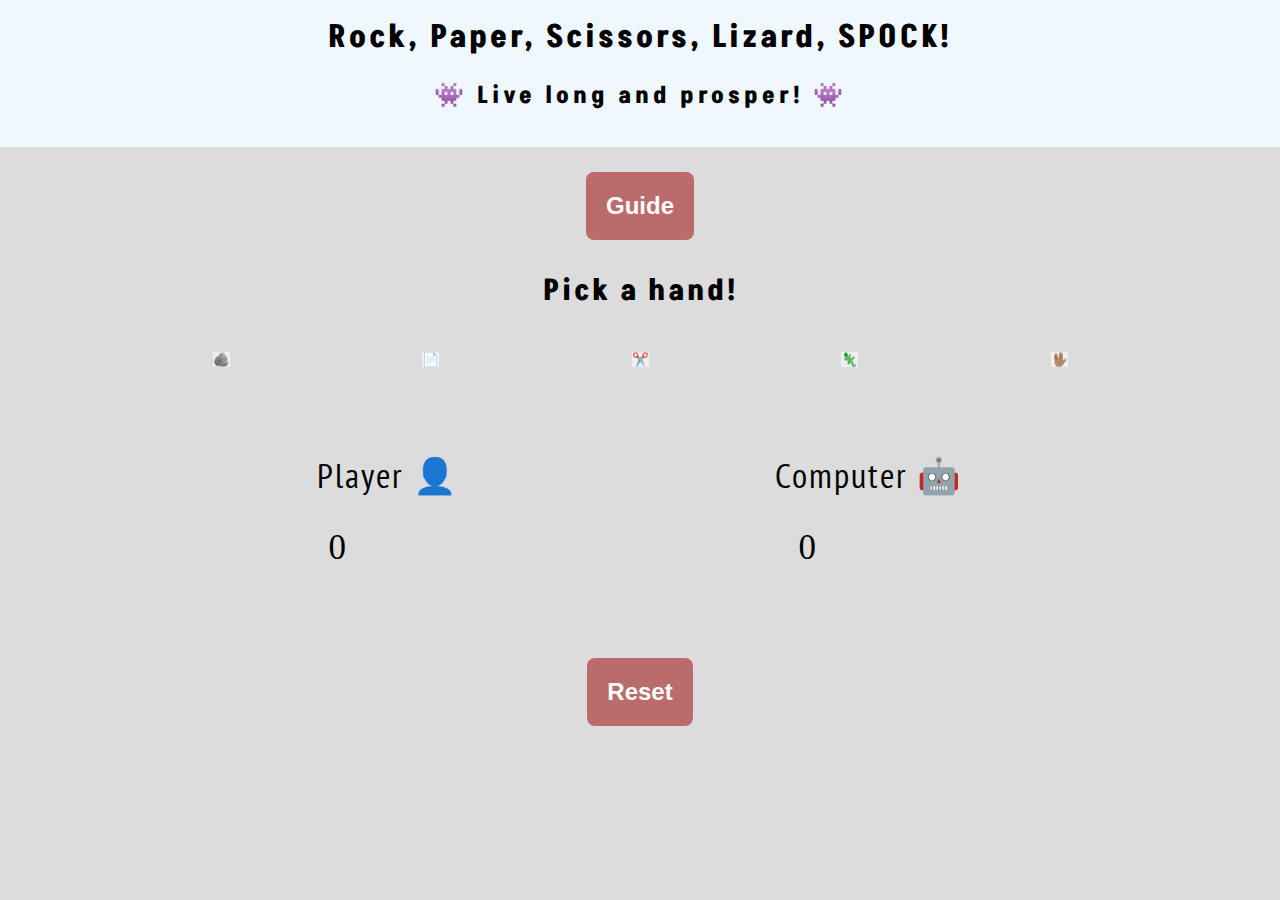
<file: index.html>
<!DOCTYPE html>
<html lang="en">
   <head>
      <meta charset="UTF-8">
      <meta http-equiv="X-UA-Compatible" content="IE=edge">
      <meta name="viewport" content="width=device-width, initial-scale=1.0">
      <meta name="description" content="Rock Paper Scissors Lizard SPOCK!">
      <meta name="keywords" content="rock, paper, scissors, lizard, spock, big bang theory, star trek">
      <link rel="shortcut icon" href="#">
      <link rel="stylesheet" href="assets/css/styles.css">
      <title>Rock, Paper, Scissors, Lizard, SPOCK!</title>
   </head>
   <body>
      <header>
         <nav>
            <h1 class="main-title">
               Rock, Paper, Scissors, Lizard, SPOCK!
            </h1>
            <h3 class="mid-title">👾 Live long and prosper! 👾</h3>
         </nav>
      </header>
      <div class="guide-box">
         <form action="guide-page.html">
            <button class="guide-button">Guide</button>
         </form>
      </div>
      <div id="title">
         <div>
            <h4>Pick a hand!</h4>
         </div>
      </div>
      <div class="options">
         <button class="user-option" id="button-design">🪨</button>
         <button class="user-option" id="button-design">📄</button>
         <button class="user-option" id="button-design">✂️</button>
         <button class="user-option" id="button-design">🦎</button>
         <button class="user-option" id="button-design">🖖🏽</button>
      </div>
      <div id="scores">
         <div>
            <p>Player 👤</p>
            <span id="player-score">0</span>
         </div>
         <div>
            <p>Computer 🤖</p>
            <span id="computer-score">0</span>
         </div>
      </div>
      <div id="score-display">
         <div id="player-hand"></div>
         <div id="computer-hand"></div>
      </div>
      <div>
         <p id="game-alert"></p>
      </div>
      <div id="container">
         <button id="reset">Reset</button>
      </div>
      <script src="assets/js/script.js"></script>
   </body>
</html>
</file>
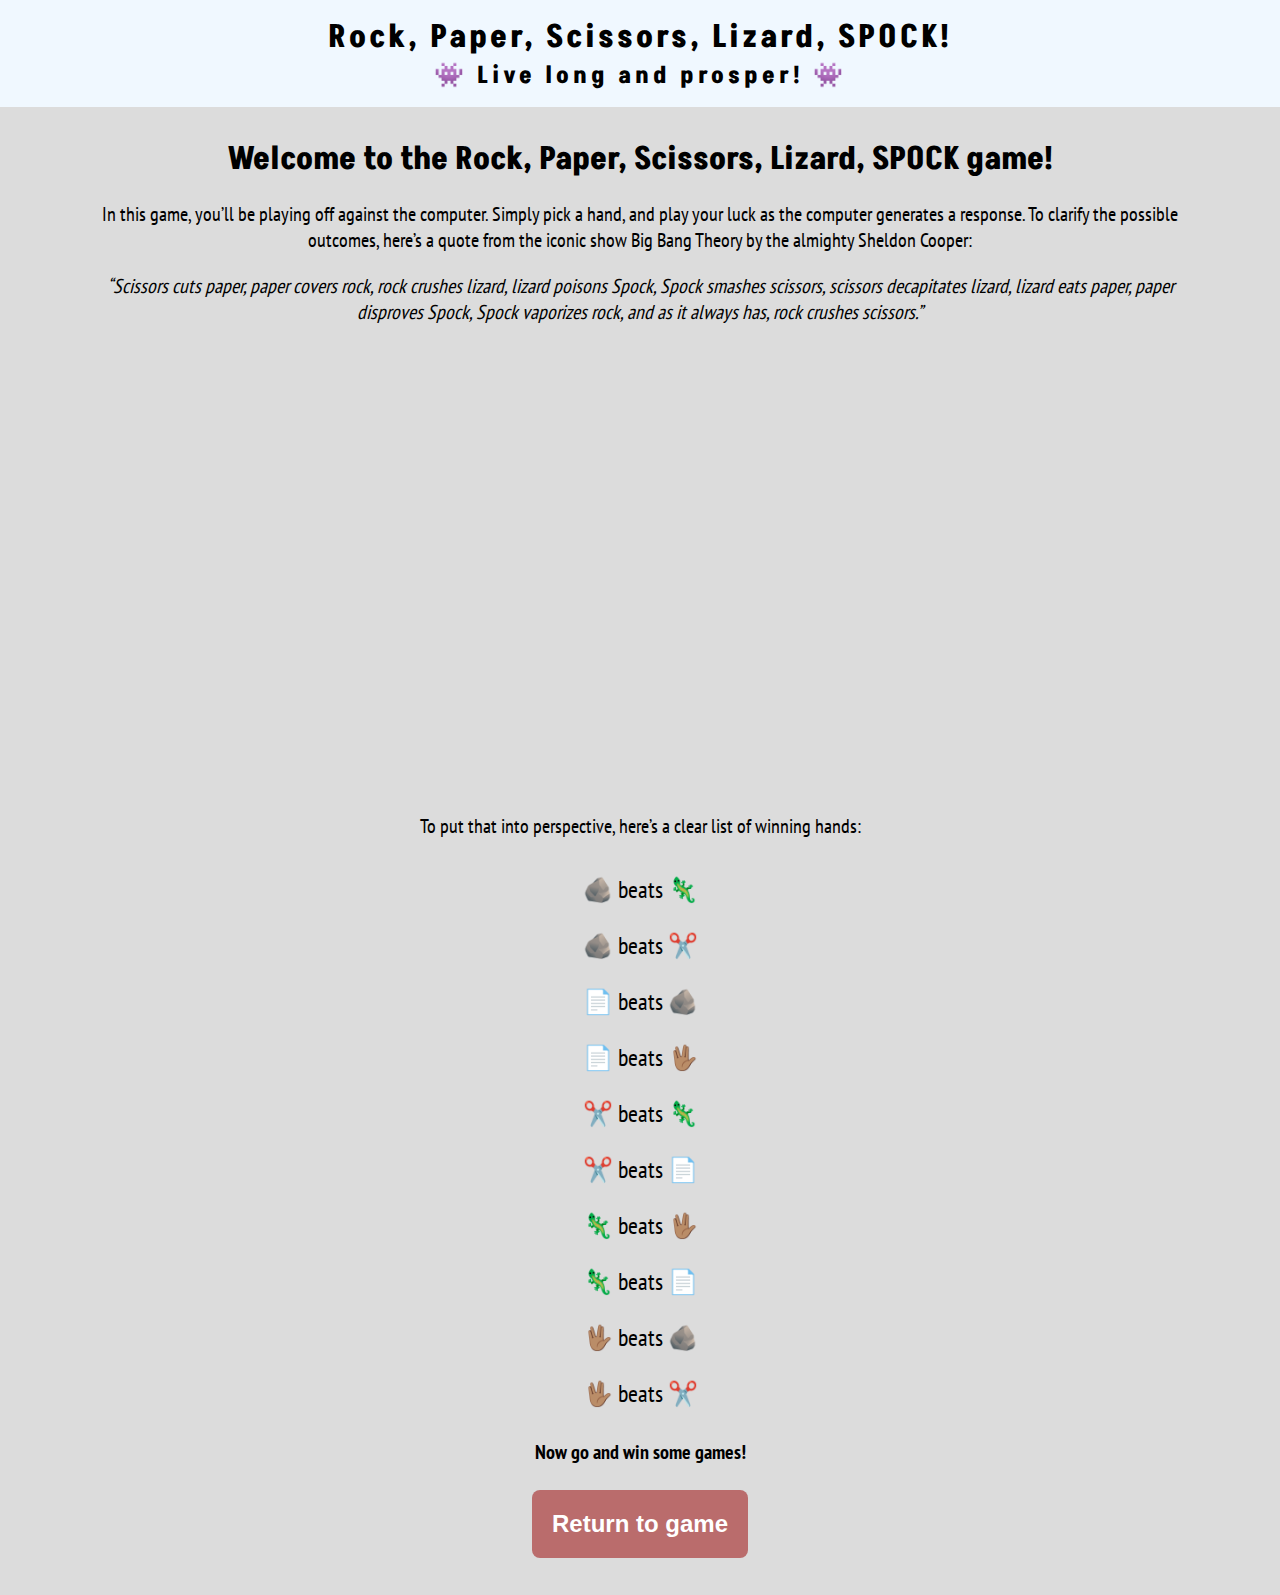
<file: guide-page.html>
<!DOCTYPE html>
<html lang="en">
   <head>
      <meta charset="UTF-8">
      <meta http-equiv="X-UA-Compatible" content="IE=edge">
      <meta name="viewport" content="width=device-width, initial-scale=1.0">
      <meta name="description" content="Rock Paper Scissors Lizard SPOCK!">
      <meta name="keywords" content="rock, paper, scissors, lizard, spock, big bang theory, star trek">
      <link rel="shortcut icon" href="#">
      <link rel="stylesheet" href="assets/css/styles.css">
      <title>Rock, Paper, Scissors, Lizard, SPOCK!</title>
   </head>
   <body>
      <header>
         <nav>
            <h1 class="main-title">
               Rock, Paper, Scissors, Lizard, SPOCK!
            </h1>
            <h2 class="mid-title">👾 Live long and prosper! 👾</h2>
         </nav>
      </header>
      <section class="guide-paragraph">
         <h3>Welcome to the Rock, Paper, Scissors, Lizard, SPOCK game!</h3>
         <p>In this game, you’ll be playing off against the computer. 
            Simply pick a hand, and play your luck as the computer generates a response. 
            To clarify the possible outcomes, here’s a quote from the iconic show Big Bang Theory by the almighty Sheldon Cooper:
         </p>
         <p><em>“Scissors cuts paper, paper covers rock, rock crushes lizard, lizard poisons Spock, Spock smashes scissors, 
            scissors decapitates lizard, lizard eats paper, paper disproves Spock, Spock vaporizes rock, and as it always has, rock crushes scissors.”</em>
         </p>
         <div class="video-wrapper">
            <iframe src="https://www.youtube.com/embed/x5Q6-wMx-K8" title="YouTube video player" allow="accelerometer; autoplay; clipboard-write; encrypted-media; gyroscope; picture-in-picture" allowfullscreen>
            </iframe>
         </div>
         <p>To put that into perspective, here’s a clear list of winning hands:
         </p>
         <ul class="guide-hands">
            <li>
               <p>🪨 beats 🦎</p>
            </li>
            <li>
               <p>🪨 beats ✂️</p>
            </li>
            <li>
               <p>📄 beats 🪨</p>
            </li>
            <li>
               <p>📄 beats 🖖🏽</p>
            </li>
            <li>
               <p>✂️ beats 🦎</p>
            </li>
            <li>
               <p>✂️ beats 📄</p>
            </li>
            <li>
               <p>🦎 beats 🖖🏽</p>
            </li>
            <li>
               <p>🦎 beats 📄</p>
            </li>
            <li>
               <p>🖖🏽 beats 🪨</p>
            </li>
            <li>
               <p>🖖🏽 beats ✂️</p>
            </li>
         </ul>
         <p><strong>Now go and win some games!</strong></p>
         <div class="guide-box">
            <form action="index.html">
               <button class="guide-button">Return to game</button>
            </form>
         </div>
         <br>
      </section>
   </body>
</html>
</file>
<file: assets/css/styles.css>
@import url('https://fonts.googleapis.com/css2?family=Akshar:wght@300&family=PT+Sans+Narrow&display=swap');

* {
    margin: 0;
    padding: 0;
    border: none;
}

body {
    background-color: gainsboro;
}

body h1, h2, h3, h4 {
    font-family: 'Akshar', sans-serif;
}

h1 {
    text-decoration: none;
}

body p {
    font-family: 'PT Sans Narrow', sans-serif;
    font-size: 25px;
}

nav {
    background-color: aliceblue;
    padding: 15px 0 15px 0;
}

ul {
    margin: 30px 0 30px 0;
}

.main-title {
    display: flex;
    justify-content: center;
    font-size: 2rem;
    letter-spacing: 3px;
    text-align: center;
}

.mid-title {
    display: flex;
    justify-content: center;
    font-size: 1.5rem;
    letter-spacing: 4px;
    text-align: center;
}

.guide-box {
    display: flex;
    justify-content: center;
    margin-top: 25px;
}

.guide-button {
    background-color: rgba(168, 52, 52, 0.671);
    color: #fff;
    font-weight: bold;
    font-size: 1.5rem;
    border-radius: 8px;
    padding: 20px;
    cursor: pointer; 
    display: flex;
    justify-content: center;
}

.guide-button:hover {
    transform: scale(1.3);
    transition: 50ms;
}

#title {
    margin: 30px;
    display: flex;
    justify-content: center;
    font-size: 30px;
    letter-spacing: 3px;
}

.options {
    margin: 20px;
    display: flex;
    justify-content: space-evenly;
    padding: 10px 0 25px 0;
}

#rock {
    background: none;
    border: none;
    outline: none;
    font-size: 3.5rem;
    cursor: pointer;
}

#rock:hover {
    transform: scale(1.3);
    transition: 50ms;
}

#paper {
    background: none;
    border: none;
    outline: none;
    font-size: 3.5rem;
    cursor: pointer;
}

#paper:hover {
    transform: scale(1.3);
    transition: 50ms;
}

#scissors {
    background: none;
    border: none;
    outline: none;
    font-size: 3.5rem;
    cursor: pointer;
}

#scissors:hover {
    transform: scale(1.3);
    transition: 50ms;
}

#lizard {
    background: none;
    border: none;
    outline: none;
    font-size: 3.5rem;
    cursor: pointer;
}

#lizard:hover {
    transform: scale(1.3);
    transition: 50ms;
}

#spock {
    background: none;
    border: none;
    outline: none;
    font-size: 3.5rem;
    cursor: pointer;
}

#spock:hover {
    transform: scale(1.3);
    transition: 50ms;
}

#scores {
    margin: 30px;
    display: flex;
    justify-content: space-evenly;
}

#scores p {
    font-size: 35px;
}

#player-score {
    font-size: 35px;
    display: grid;
    justify-content: center;
    grid-template-columns: repeat(2, 1fr);
    justify-items: center;
    align-items: center;
}

#computer-score {
    font-size: 35px;
    display: grid;
    justify-content: center;
    grid-template-columns: repeat(2, 1fr);
    justify-items: center;
    align-items: center;
}

#score-display {
    display: flex;
    justify-content: space-evenly;
}

#player-hand {
    font-size: 2.5rem;
    opacity: .5;
}

#computer-hand {
    font-size: 2.5rem;
    opacity: .5;
}

#game-alert, p {
    margin: 30px;
    display: flex;
    justify-content: center;
    font-size: 55px;
    letter-spacing: 2px;
    text-align: center;
}

#container {
    display: flex;
    justify-content: center;
    align-items: center;
    margin-bottom: 100px;
}

#reset {
    background-color: rgba(168, 52, 52, 0.671);
    color: #fff;
    font-weight: bold;
    font-size: 1.5rem;
    border-radius: 8px;
    padding: 20px;
    cursor: pointer; 
}

#reset:hover {
    transform: scale(1.3);
    transition: 50ms;
}

/* guide page */

.guide-paragraph, h3 {
    text-align: center;
    margin: 20px;
    font-size: 2rem;
}

.guide-paragraph p {
    text-align: center;
    margin: 20px 100px 0 100px;
    font-size: 20px;
    letter-spacing: inherit;
}

.guide-paragraph, iframe {
    justify-content: center;
    margin: 30px 0 30px 0;
    height: 400px;
}

.video-wrapper {
    position: relative;
    height: auto;
    width: auto;
    display: contents;
}

.video-wrapper iframe {
    width: 45%;
    height: 100%;
}

.guide-hands ul {
    margin: 20px 0 20px 0;
}

.guide-hands li p {
    font-size: 1.5rem;
    margin: 20px 0 20px 0;
}


@media screen and (max-width: 430px) {

    /* media query 375px and lower for principal landing page  */

    .main-title {
        font-size: 1.2rem;
    }

    .mid-title {
        font-size: 1rem;
    }

    #title {
        font-size: 1.5rem;
    }

    #rock {
        font-size: 2rem;
    }

    #paper {
        font-size: 2rem;
    }

    #scissors {
        font-size: 2rem;
    }

    #lizard {
        font-size: 2rem;
    }

    #spock {
        font-size: 2rem;
    }

    #scores p {
        font-size: 1rem;
    }

    #player-score {
        font-size: 1rem;
    }

    #computer-score {
        font-size: 1rem;
    }

    #reset {
        font-size: 1rem;
    }
 
}

@media screen and (max-width: 430px) {

    /* media query 425px and lower for guide page */

    .guide-paragraph p {
        font-size: 15px;
    }

    .video-wrapper iframe {
        width: 75%;
        height: 100%;
    }
}

@media screen and (max-width: 330px) {

    /* media query 330px and lower for guide page */

    .guide-paragraph p {
        margin: 20px 30px 0 30px;
    }
}
</file>
